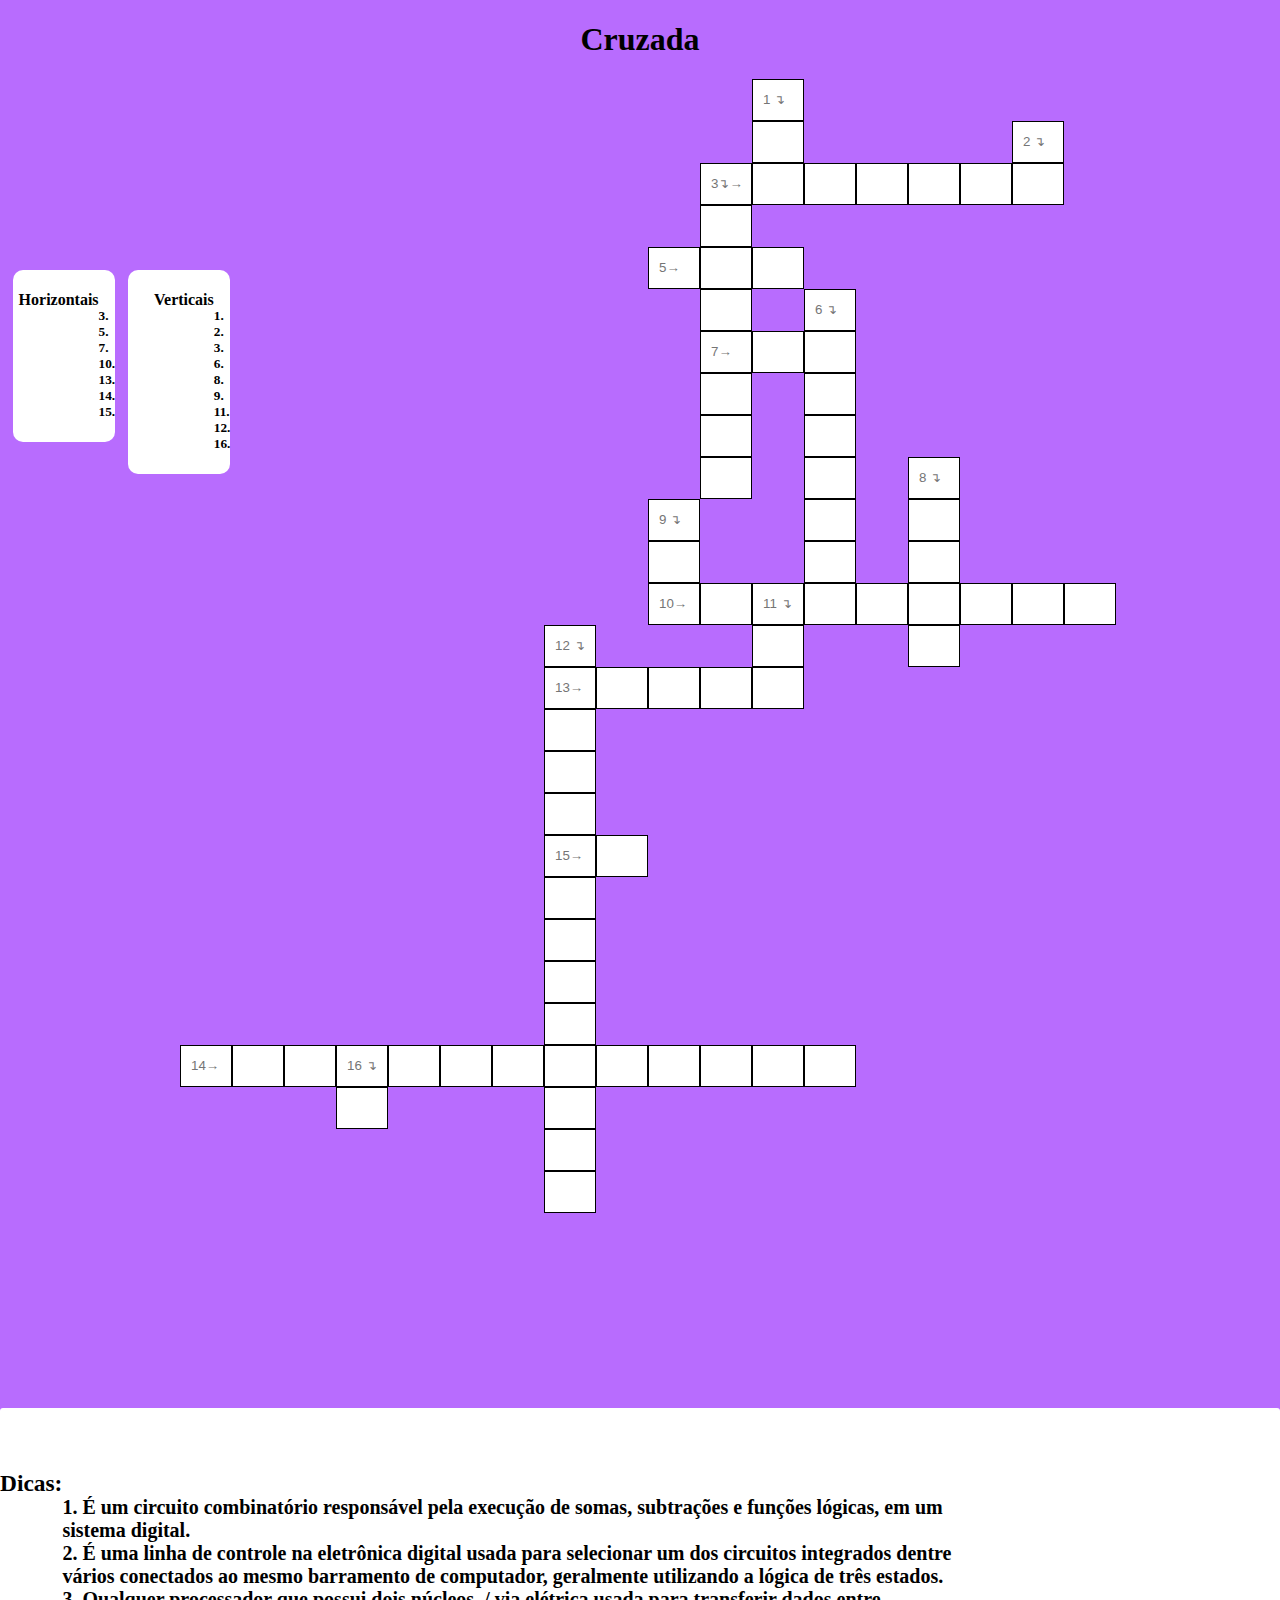
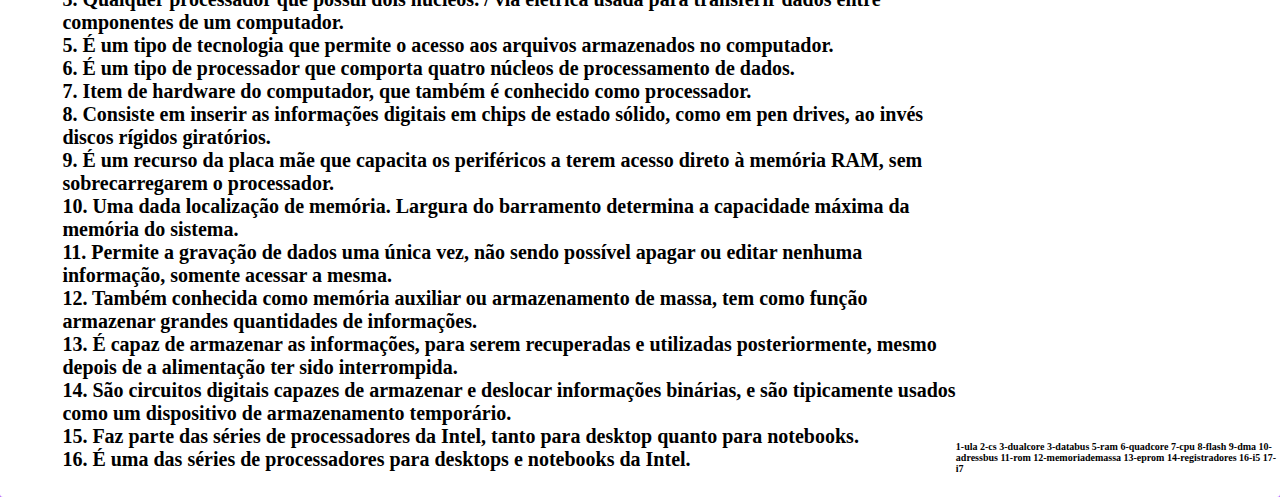
<file: cruzada.html>
<!DOCtype html>
<html lang="pt-BR">
<head>
    <meta charset="UTF-8">
    <meta http-equiv="X-UA-Compatible" content="IE=edge">
    <meta name="viewport" content="width=device-width, initial-scale=1.0">
    <title>Palavras Cruzadas</title>
    <link rel="stylesheet" href="style.css">
</head>
<body>

    <h1>Cruzada</h1>
    




    <table class="container">

        <tr>
            <td></td>
            <td></td>
            <td></td>
            <td></td>
            <td></td>
            <td></td>
            <td></td>
            <td></td>
            <td></td>
            <td></td>
            <td></td>
            <td> <input placeholder="1 ↴" type="text" id="input_ula_u" class="template" maxlength="1" onchange="validar()"></td>
            <td></td>
            <td></td>
            <td></td>
            <td></td>
            <td></td>
            <td></td>
        </tr>

        <tr>
            <td></td>
            <td></td>
            <td></td>
            <td></td>
            <td></td>
            <td></td>
            <td></td>
            <td></td>
            <td></td>
            <td></td>
            <td></td>
            <td><input type="text" id="input_ula_l" class="template" maxlength="1" onchange="validar()"></td>
            <td></td>
            <td></td>
            <td></td>
            <td></td>
            <td> <input placeholder="2 ↴" type="text" id="input_cs_c" class="template" maxlength="1" onchange="validar()"></td>
            <td></td>
        </tr>

        <tr>
            <td></td>
            <td></td>
            <td></td>
            <td></td>
            <td></td>
            <td></td>
            <td></td>
            <td></td>
            <td></td>
            <td></td>
            <td> <input type="text" placeholder="3↴→" id="input_databus_d" class="template" maxlength="1" onchange="validar()"></td>
            <td> <input type="text" id="input_databus_a" class="template" maxlength="1" onchange="validar()"></td>
            <td> <input type="text" id="input_databus_t" class="template" maxlength="1" onchange="validar()"></td>
            <td> <input type="text" id="input_databus_a2" class="template" maxlength="1" onchange="validar()"></td>
            <td> <input type="text" id="input_databus_b" class="template" maxlength="1" onchange="validar()"></td>
            <td> <input type="text" id="input_databus_u" class="template" maxlength="1" onchange="validar()"></td>
            <td> <input type="text" id="input_databus_s" class="template" maxlength="1" onchange="validar()"></td>
            <td></td>
        </tr>

        <tr>
            <td></td>
            <td></td>
            <td></td>
            <td></td>
            <td></td>
            <td></td>
            <td></td>
            <td></td>
            <td></td>
            <td></td>
            <td> <input type="text" id="input_dual_u" class="template" maxlength="1" onchange="validar()"></td>
            <td></td>
            <td></td>
            <td></td>
            <td></td>
            <td></td>
            <td></td>
            <td></td>
        </tr>

        <tr>
            <td></td>
            <td></td>
            <td></td>
            <td></td>
            <td></td>
            <td></td>
            <td></td>
            <td></td>
            <td></td>
            <td><input placeholder="5→" type="text" id="input_ram_r" class="template" maxlength="1" onchange="validar()"></td>
            <td> <input type="text" id="input_ram_a" class="template" maxlength="1" onchange="validar()"></td>
            <td> <input type="text" id="input_ram_m" class="template" maxlength="1" onchange="validar()"></td>
            <td></td>
            <td></td>
            <td></td>
            <td></td>
            <td></td>
            <td></td>
        </tr>

        <tr>
            <td></td>
            <td></td>
            <td></td>
            <td></td>
            <td></td>
            <td></td>
            <td></td>
            <td></td>
            <td></td>
            <td></td>
            <td> <input type="text" id="input_dual_l" class="template" maxlength="1" onchange="validar()"></td>
            <td></td>
            <td> <input placeholder="6 ↴" type="text" id="input_quadcore_q" class="template" maxlength="1" onchange="validar()"></td>
            <td></td>
            <td></td>
            <td></td>
            <td></td>
            <td></td>
        </tr>
        
        <tr>
            <td></td>
            <td></td>
            <td></td>
            <td></td>
            <td></td>
            <td></td>
            <td></td>
            <td></td>
            <td></td>
            <td></td>
            <td> <input placeholder="7→" type="text" id="input_cpu_c" class="template" maxlength="1" onchange="validar()"></td>
            <td> <input type="text" id="input_cpu_p" class="template" maxlength="1" onchange="validar()"></td>
            <td> <input type="text" id="input_cpu_u" class="template" maxlength="1" onchange="validar()"></td>
            <td></td>
            <td></td>
            <td></td>
            <td></td>
            <td></td>
        </tr>
        
        <tr>
            <td></td>
            <td></td>
            <td></td>
            <td></td>
            <td></td>
            <td></td>
            <td></td>
            <td></td>
            <td></td>
            <td></td>
            <td> <input type="text" id="input_dual_o" class="template" maxlength="1" onchange="validar()"></td>
            <td></td>
            <td> <input type="text" id="input_quadcore_a" class="template" maxlength="1" onchange="validar()"></td>
            <td></td>
            <td></td>
            <td></td>
            <td></td>
            <td></td>
        </tr>
        
        <tr>
            <td></td>
            <td></td>
            <td></td>
            <td></td>
            <td></td>
            <td></td>
            <td></td>
            <td></td>
            <td></td>
            <td></td>
            <td> <input  type="text" id="input_dual_r" class="template" maxlength="1" onchange="validar()"></td>
            <td></td>
            <td> <input type="text" id="input_quadcore_d" class="template" maxlength="1" onchange="validar()"></td>
            <td></td>
            <td></td>
            <td></td>
            <td></td>
            <td></td>
        </tr>
        
        <tr>
            <td></td>
            <td></td>
            <td></td>
            <td></td>
            <td></td>
            <td></td>
            <td></td>
            <td></td>
            <td></td>
            <td></td>
            <td> <input type="text"  id="input_dual_e" class="template" maxlength="1" onchange="validar()"></td>
            <td></td>
            <td> <input type="text" id="input_quadcore_c" class="template" maxlength="1" onchange="validar()"></td>
            <td></td>
            <td> <input placeholder="8 ↴" type="text" id="input_flash_f" class="template" maxlength="1" onchange="validar()"></td>
            <td></td>
            <td></td>
            <td></td>
        </tr>
        
        <tr>
            <td></td>
            <td></td>
            <td></td>
            <td></td>
            <td></td>
            <td></td>
            <td></td>
            <td></td>
            <td></td>
            <td> <input placeholder="9 ↴" type="text" id="input_dma_d" class="template" maxlength="1" onchange="validar()"></td>
            <td></td>
            <td></td>
            <td> <input type="text" id="input_quadcore_o" class="template" maxlength="1" onchange="validar()"></td>
            <td></td>
            <td> <input type="text" id="input_flash_l" class="template" maxlength="1" onchange="validar()"></td>
            <td></td>
            <td></td>
            <td></td>
        </tr>
        
        <tr>
            <td></td>
            <td></td>
            <td></td>
            <td></td>
            <td></td>
            <td></td>
            <td></td>
            <td></td>
            <td></td>
            <td> <input  type="text" id="input_dma_m" class="template" maxlength="1" onchange="validar()"></td>
            <td></td>
            <td></td>
            <td> <input type="text" id="input_quadcore_r" class="template" maxlength="1" onchange="validar()"></td>
            <td></td>
            <td> <input type="text" id="input_flash_a" class="template" maxlength="1" onchange="validar()"></td>
            <td></td>
            <td></td>
            <td></td>
        </tr>
        
        <tr>
            <td></td>
            <td></td>
            <td></td>
            <td></td>
            <td></td>
            <td></td>
            <td></td>
            <td></td>
            <td></td>
            <td> <input placeholder="10→" type="text" id="input_adressbus_a" class="template" maxlength="1" onchange="validar()"></td>
            <td> <input type="text" id="input_adressbus_d" class="template" maxlength="1" onchange="validar()"></td>
            <td> <input  placeholder="11 ↴" type="text" id="input_adressbus_r" class="template" maxlength="1" onchange="validar()"></td>
            <td> <input type="text" id="input_adressbus_e" class="template" maxlength="1" onchange="validar()"></td>
            <td> <input type="text" id="input_adressbus_s" class="template" maxlength="1" onchange="validar()"></td>
            <td> <input type="text" id="input_adressbus_s2" class="template" maxlength="1" onchange="validar()"></td>
            <td> <input type="text" id="input_adressbus_b" class="template" maxlength="1" onchange="validar()"></td>
            <td> <input type="text" id="input_adressbus_u" class="template" maxlength="1" onchange="validar()"></td>
            <td> <input type="text" id="input_adressbus_s3" class="template" maxlength="1" onchange="validar()"></td>
        </tr>
        
        <tr>
            <td></td>
            <td></td>
            <td></td>
            <td></td>
            <td></td>
            <td></td>
            <td></td>
            <td> <input placeholder="12 ↴" type="text" id="input_memoria_m" class="template" maxlength="1" onchange="validar()"></td>
            <td></td>
            <td></td>
            <td></td>
            <td> <input type="text" id="input_rom_o" class="template" maxlength="1" onchange="validar()"></td>
            <td></td>
            <td></td>
            <td> <input type="text" id="input_flash_h" class="template" maxlength="1" onchange="validar()"></td>
            <td></td>
            <td></td>
            <td></td>
        </tr>
        
        <tr>
            <td></td>
            <td></td>
            <td></td>
            <td></td>
            <td></td>
            <td></td>
            <td></td>
            <td> <input placeholder="13→" type="text" id="input_eprom_e" class="template" maxlength="1" onchange="validar()"></td>
            <td> <input type="text" id="input_eprom_p" class="template" maxlength="1" onchange="validar()"></td>
            <td> <input type="text" id="input_eprom_r" class="template" maxlength="1" onchange="validar()"></td>
            <td> <input type="text" id="input_eprom_o" class="template" maxlength="1" onchange="validar()"></td>
            <td> <input type="text" id="input_eprom_m" class="template" maxlength="1" onchange="validar()"></td>
            <td></td>
            <td></td>
            <td></td>
            <td></td>
            <td></td>
            <td></td>
        </tr>
        
        <tr>
            <td></td>
            <td></td>
            <td></td>
            <td></td>
            <td></td>
            <td></td>
            <td></td>
            <td> <input type="text" id="input_memoria_m2" class="template" maxlength="1" onchange="validar()"></td>
            <td></td>
            <td></td>
            <td></td>
            <td></td>
            <td></td>
            <td></td>
            <td></td>
            <td></td>
            <td></td>
            <td></td>
        </tr>
        
        <tr>
            <td></td>
            <td></td>
            <td></td>
            <td></td>
            <td></td>
            <td></td>
            <td></td>
            <td> <input type="text" id="input_memoria_o" class="template" maxlength="1" onchange="validar()"></td>
            <td></td>
            <td></td>
            <td></td>
            <td></td>
            <td></td>
            <td></td>
            <td></td>
            <td></td>
            <td></td>
            <td></td>
        </tr>
        
        <tr>
            <td></td>
            <td></td>
            <td></td>
            <td></td>
            <td></td>
            <td></td>
            <td></td>
            <td> <input type="text" type="text" id="input_memoria_r" class="template" maxlength="1" onchange="validar()"></td>
            <td></td>
            <td></td>
            <td></td>
            <td></td>
            <td></td>
            <td></td>
            <td></td>
            <td></td>
            <td></td>
            <td></td>
        </tr>
        
        <tr>
            <td></td>
            <td></td>
            <td></td>
            <td></td>
            <td></td>
            <td></td>
            <td></td>
            <td> <input placeholder="15→" type="text" id="input_memoria_i" class="template" maxlength="1" onchange="validar()"></td>
            <td> <input  type="text" id="input_i7_7" class="template" maxlength="1" onchange="validar()"></td>
            <td></td>
            <td></td>
            <td></td>
            <td></td>
            <td></td>
            <td></td>
        </tr>
        
        <tr>
            <td></td>
            <td></td>
            <td></td>
            <td></td>
            <td></td>
            <td></td>
            <td></td>
            <td> <input type="text" id="input_memoria_a" class="template" maxlength="1" onchange="validar()"></td>
            <td></td>
            <td></td>
            <td></td>
            <td></td>
            <td></td>
            <td></td>
            <td></td>
            <td></td>
            <td></td>
            <td></td>
        </tr>
        
        <tr>
            <td></td>
            <td></td>
            <td></td>
            <td></td>
            <td></td>
            <td></td>
            <td></td>
            <td> <input type="text" id="input_memoria_d" class="template" maxlength="1" onchange="validar()"></td>
            <td></td>
            <td></td>
            <td></td>
            <td></td>
            <td></td>
            <td></td>
            <td></td>
            <td></td>
            <td></td>
            <td></td>
        </tr>
        
        <tr>
            <td></td>
            <td></td>
            <td></td>
            <td></td>
            <td></td>
            <td></td>
            <td></td>
            <td> <input type="text" id="input_memoria_e" class="template" maxlength="1" onchange="validar()"></td>
            <td></td>
            <td></td>
            <td></td>
            <td></td>
            <td></td>
            <td></td>
            <td></td>
            <td></td>
            <td></td>
            <td></td>
        </tr>
        
        <tr>
            <td></td>
            <td></td>
            <td></td>
            <td></td>
            <td></td>
            <td></td>
            <td></td>
            <td> <input type="text" id="input_massa_m" class="template" maxlength="1" onchange="validar()"></td>
            <td></td>
            <td></td>
            <td></td>
            <td></td>
            <td></td>
            <td></td>
            <td></td>
            <td></td>
            <td></td>
            <td></td>
        </tr>
        
        <tr>
            <td> <input placeholder="14→" type="text" id="input_registradores_r" class="template" maxlength="1" onchange="validar()"></td>
            <td> <input type="text" id="input_registradores_e" class="template" maxlength="1" onchange="validar()"></td>
            <td> <input type="text" id="input_registradores_g" class="template" maxlength="1" onchange="validar()"></td>
            <td> <input placeholder="16 ↴" type="text" id="input_registradores_i" class="template" maxlength="1" onchange="validar()"></td>
            <td> <input type="text" id="input_registradores_s" class="template" maxlength="1" onchange="validar()"></td>
            <td> <input type="text" id="input_registradores_t" class="template" maxlength="1" onchange="validar()"></td>
            <td> <input type="text" id="input_registradores_r2" class="template" maxlength="1" onchange="validar()"></td>
            <td> <input type="text" id="input_registradores_a" class="template" maxlength="1" onchange="validar()"></td>
            <td> <input type="text" id="input_registradores_d" class="template" maxlength="1" onchange="validar()"></td>
            <td> <input type="text" id="input_registradores_o" class="template" maxlength="1" onchange="validar()"></td>
            <td> <input type="text" id="input_registradores_r3" class="template" maxlength="1" onchange="validar()"></td>
            <td> <input type="text" id="input_registradores_e2" class="template" maxlength="1" onchange="validar()"></td>
            <td> <input type="text" id="input_registradores_s2" class="template" maxlength="1" onchange="validar()"></td>
            <td></td>
            <td></td>
            <td></td>
            <td></td>
            <td></td>
        </tr>
        
        <tr>
            <td></td>
            <td></td>
            <td></td>
            <td> <input  type="text" id="input_i5_5" class="template" maxlength="1" onchange="validar()"></td>
            <td></td>
            <td></td>
            <td></td>
            <td><input type="text" id="input_massa_s" class="template" maxlength="1" onchange="validar()"></td>
            <td></td>
            <td></td>
            <td></td>
            <td></td>
            <td></td>
            <td></td>
            <td></td>
            <td></td>
            <td></td>
            <td></td>
        </tr>
        
        <tr>
            <td></td>
            <td></td>
            <td></td>
            <td></td>
            <td></td>
            <td></td>
            <td></td>
            <td><input type="text" id="input_massa_s2" class="template" maxlength="1" onchange="validar()"></td>
            <td></td>
            <td></td>
            <td></td>
            <td></td>
            <td></td>
            <td></td>
            <td></td>
            <td></td>
            <td></td>
            <td></td>
        </tr>

        <tr>
            <td></td>
            <td></td>
            <td></td>
            <td></td>
            <td></td>
            <td></td>
            <td></td>
            <td> <input type="text" id="input_massa_a2" class="template" maxlength="1" onchange="validar()"></td>
            <td></td>
            <td></td>
            <td></td>
            <td></td>
            <td></td>
            <td></td>
            <td></td>
            <td></td>
            <td></td>
            <td></td>
        </tr>

    </table>


    <div class="col-a">

        <div id="div_posicao"> 
            
            <h4>Verticais</h4>
            <h5> <br>
                1. <br>
                2. <br>
                3. <br>
                6. <br>
                8. <br>
                9. <br>
                11. <br>
                12. <br>
                16. <br>
            </h5>
        </div>
    
        <div id="div_numeros">
            <h4>Horizontais</h4>
            <h5> <br>
            3. <br>
            5. <br>
            7. <br>
            10. <br>
            13. <br>
            14. <br>
            15. <br>
        </h5>
    
       
    </div>


    </div>

    

    <div id="div_dicas" class="dicas">

        <h3>Dicas:</h3>
        <h4> <br>
        1. É um circuito combinatório responsável pela execução de somas, subtrações e funções lógicas, em um sistema digital. <br>

        2. É uma linha de controle na eletrônica digital usada para selecionar um dos circuitos integrados dentre vários conectados ao mesmo barramento de computador, geralmente utilizando a lógica de três estados. <br>

        3. Qualquer processador que possui dois núcleos. / via elétrica usada para transferir dados entre componentes de um computador. <br>

        5. É um tipo de tecnologia que permite o acesso aos arquivos armazenados no computador. <br>

        6. É um tipo de processador que comporta quatro núcleos de processamento de dados. <br>

        7. Item de hardware do computador, que também é conhecido como processador. <br>

        8. Consiste em inserir as informações digitais em chips de estado sólido, como em pen drives, ao invés discos rígidos giratórios. <br>

        9. É um recurso da placa mãe que capacita os periféricos a terem acesso direto à memória RAM, sem sobrecarregarem o processador. <br>

        10. Uma dada localização de memória. Largura do barramento determina a capacidade máxima da memória do sistema. <br>

        11. Permite a gravação de dados uma única vez, não sendo possível apagar ou editar nenhuma informação, somente acessar a mesma. <br>

        12. Também conhecida como memória auxiliar ou armazenamento de massa, tem como função armazenar grandes quantidades de informações. <br>

        13. É capaz de armazenar as informações, para serem recuperadas e utilizadas posteriormente, mesmo depois de a alimentação ter sido interrompida. <br>

        14. São circuitos digitais capazes de armazenar e deslocar informações binárias, e são tipicamente usados como um dispositivo de armazenamento temporário. <br>

        15. Faz parte das séries de processadores da Intel, tanto para desktop quanto para notebooks. <br>

        16. É uma das séries de processadores para desktops e notebooks da Intel. </h4> <br>

        <h6>1-ula 2-cs 3-dualcore 3-databus 5-ram 6-quadcore 7-cpu 8-flash 9-dma 10-adressbus 11-rom 12-memoriademassa 13-eprom 14-registradores 16-i5 17-i7</h6>
        
    </div>

</body>
</html>

<script>

function validar(){

var ula_u= input_ula_u.value
var ula_l= input_ula_l.value
var cs_c= input_cs_c.value
var databus_d= input_databus_d.value
var databus_a= input_databus_a.value
var databus_t= input_databus_t.value
var databus_a2= input_databus_a2.value
var databus_b= input_databus_b.value
var databus_u= input_databus_u.value
var databus_s= input_databus_s.value
var dual_u= input_dual_u.value
var ram_r= input_ram_r.value
var ram_a= input_ram_a.value
var ram_m= input_ram_m.value
var dual_l= input_dual_l.value
var quadcore_q= input_quadcore_q.value
var cpu_c= input_cpu_c.value
var cpu_p= input_cpu_p.value
var cpu_u= input_cpu_u.value
var dual_o= input_dual_o.value
var quadcore_a= input_quadcore_a.value
var dual_r= input_dual_r.value
var quadcore_d= input_quadcore_d.value
var dual_e= input_dual_e.value
var quadcore_c= input_quadcore_c.value
var flash_f= input_flash_f.value
var dma_d= input_dma_d.value
var quadcore_o= input_quadcore_o.value
var flash_l= input_flash_l.value
var dma_m= input_dma_m.value
var quadcore_r= input_quadcore_r.value
var flash_a= input_flash_a.value
var adressbus_a= input_adressbus_a.value
var adressbus_d= input_adressbus_d.value
var adressbus_r= input_adressbus_r.value
var adressbus_e= input_adressbus_e.value
var adressbus_s= input_adressbus_s.value
var adressbus_s2= input_adressbus_s2.value
var adressbus_b= input_adressbus_b.value
var adressbus_u= input_adressbus_u.value
var adressbus_s3= input_adressbus_s3.value
var memoria_m= input_memoria_m.value
var rom_o= input_rom_o.value
var flash_h= input_flash_h.value
var eprom_e= input_eprom_e.value
var eprom_p= input_eprom_p.value
var eprom_r= input_eprom_r.value
var eprom_o= input_eprom_o.value
var eprom_m= input_eprom_m.value
var memoria_m2= input_memoria_m2.value
var memoria_o= input_memoria_o.value
var memoria_r= input_memoria_r.value
var memoria_i= input_memoria_i.value
var i7_7= input_i7_7.value
var memoria_a= input_memoria_a.value
var memoria_d= input_memoria_d.value
var memoria_e= input_memoria_e.value
var massa_m= input_massa_m.value
var registradores_r= input_registradores_r.value
var registradores_e= input_registradores_e.value
var registradores_g= input_registradores_g.value
var registradores_i= input_registradores_i.value
var registradores_s= input_registradores_s.value
var registradores_t= input_registradores_t.value
var registradores_r2= input_registradores_r2.value
var registradores_a= input_registradores_a.value
var registradores_d= input_registradores_d.value
var registradores_o= input_registradores_o.value
var registradores_r3= input_registradores_r3.value
var registradores_e2= input_registradores_e2.value
var registradores_s2= input_registradores_s2.value
var i5_5= input_i5_5.value
var massa_s= input_massa_s.value
var massa_s2= input_massa_s2.value
var massa_a2= input_massa_a2.value

if (adressbus_a == "A"&&
    adressbus_d == "D" &&
    adressbus_r == "R" &&
    adressbus_e == "E" &&
    adressbus_s == "S" &&
    adressbus_s2 == "S" &&
    adressbus_b == "B" &&
    adressbus_u  == "U" &&
    adressbus_s3 == "S")

    {
    adressbus_b.style.backgroundColor = 'green'
    adressbus_a.style.backgroundColor = 'green' 
    adressbus_d.style.backgroundColor = 'green' 
    adressbus_r.style.backgroundColor = 'green'
    adressbus_e.style.backgroundColor = 'green' 
    adressbus_s.style.backgroundColor = 'green' 
    adressbus_s2.style.backgroundColor = 'green' 
    adressbus_b.style.backgroundColor = 'green' 
    adressbus_u.style.backgroundColor = 'green'  
    adressbus_s3.style.backgroundColor = 'green'   
}
    }

</script>
</file>
<file: style.css>
body{
    background-color: rgb(184, 108, 254);
    margin: 0;
    padding: 0;
    box-sizing: border-box;
}

h1{
    display: flex;
    justify-content: center;
}

#div_posicao{
    width: 8%;
    display: flex;
    justify-content: flex-end;
    float: left;
    position: absolute;
    top: 30%;
    left:10%;
    background-color: white;
    border-radius: 10px;
}

#div_numeros{
    width: 8%;
    display: flex;
    justify-content: flex-end;
    position: absolute;
    align-items: flex-start;
    top: 30%;
    left: 1%;
    background-color: white;
    border-radius: 10px;
}

table{
    width: 100%;
    height: 80%;
    display: flex;
    margin-left: 50px;
    margin-left: 10px;
    justify-content: center;
}

.col-a{
    display: flex;
    flex-direction: column;
}

.container tr td > input{
    border: 1px solid black;
    height: 40px;
    width: 40px;
    padding: 0;
    margin: 0;
    margin-top: -4px;
    z-index: 100;
    margin-left: -4px;
    text-transform: uppercase;
    padding-left: 10px;
}

.container {
    width: 100%;
    height: 100%;
}

.container tr {
    padding: 0;
    margin: 0;
}

.errado{
    border:1px solid red;
}

.certo{
    border: 1px solid green;
}

.dicas{
    height: 80%;
    width: 100%;
    border-radius: 3px;
    display: flex;
    justify-content: center;
    background-color: white;
    font-size: 20px;
    margin-top: 15%;
    padding-top: 3%;
}

h6{
    display: flex;
    flex-direction: column-reverse;
    font-size: 10px;
}
</file>
